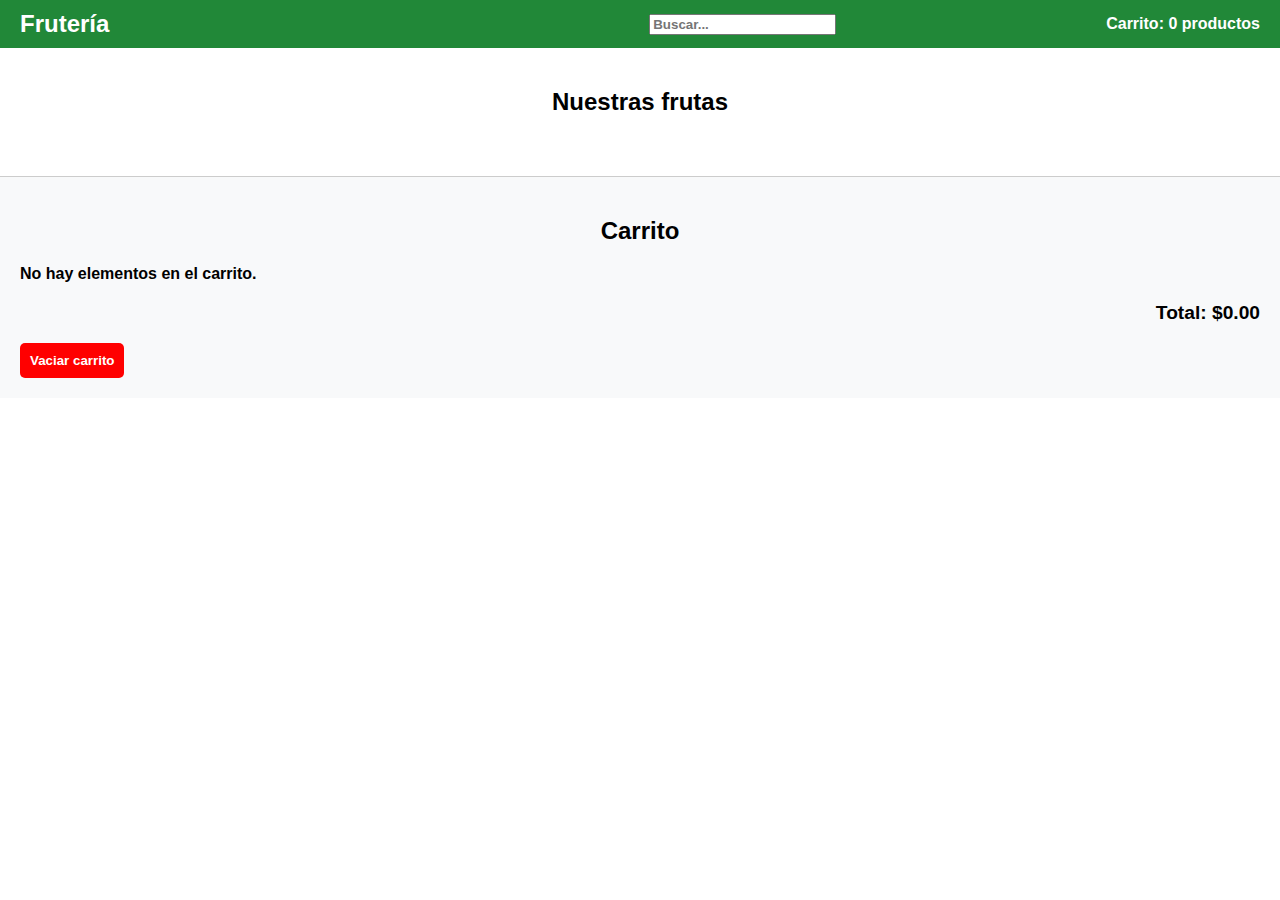
<file: index.html>
<!DOCTYPE html>
<html lang="es">
<head>
    <meta charset="UTF-8">
    <meta name="viewport" content="width=device-width, initial-scale=1.0">
    <title>Parcial I</title>
    <link rel="stylesheet" href="css/styles.css">

    <script defer src="js/main.js"></script>
</head>

<body>

    <!-- Header -->
    <header class="header">

        <a href="index.html">
            <div class="logo">Frutería</div>
        </a>
        
        <div class="nombre-alumno">
            
        </div>
        
        <input type="text" placeholder="Buscar..." class="barra-busqueda">
        
        <div class="carrito">
            <span>Carrito: <span id="contador-carrito">0</span> productos</span>
        </div>
    </header>

    
    <!-- Contenedor principal -->
    <main>
    <section class="seccion-productos">
        <h2>Nuestras frutas</h2>
        <div class="contenedor-productos">
            
        </div>
    </section>


    <!-- Seccion carrito -->
    <section class="seccion-carrito">
        <h2>Carrito</h2>
        
        <div id="items-carrito">
            <p>No hay elementos en el carrito.</p>
            <ul id="productos">
                
            </ul>
        </div>

        <div class="total-carrito">
            <p>Total: <span id="precio-total">$0.00</span></p>
        
        </div>
        <button class="boton-vaciar-carrito">Vaciar carrito</button>
    </section>

    </main>
</body>
</html>
</file>
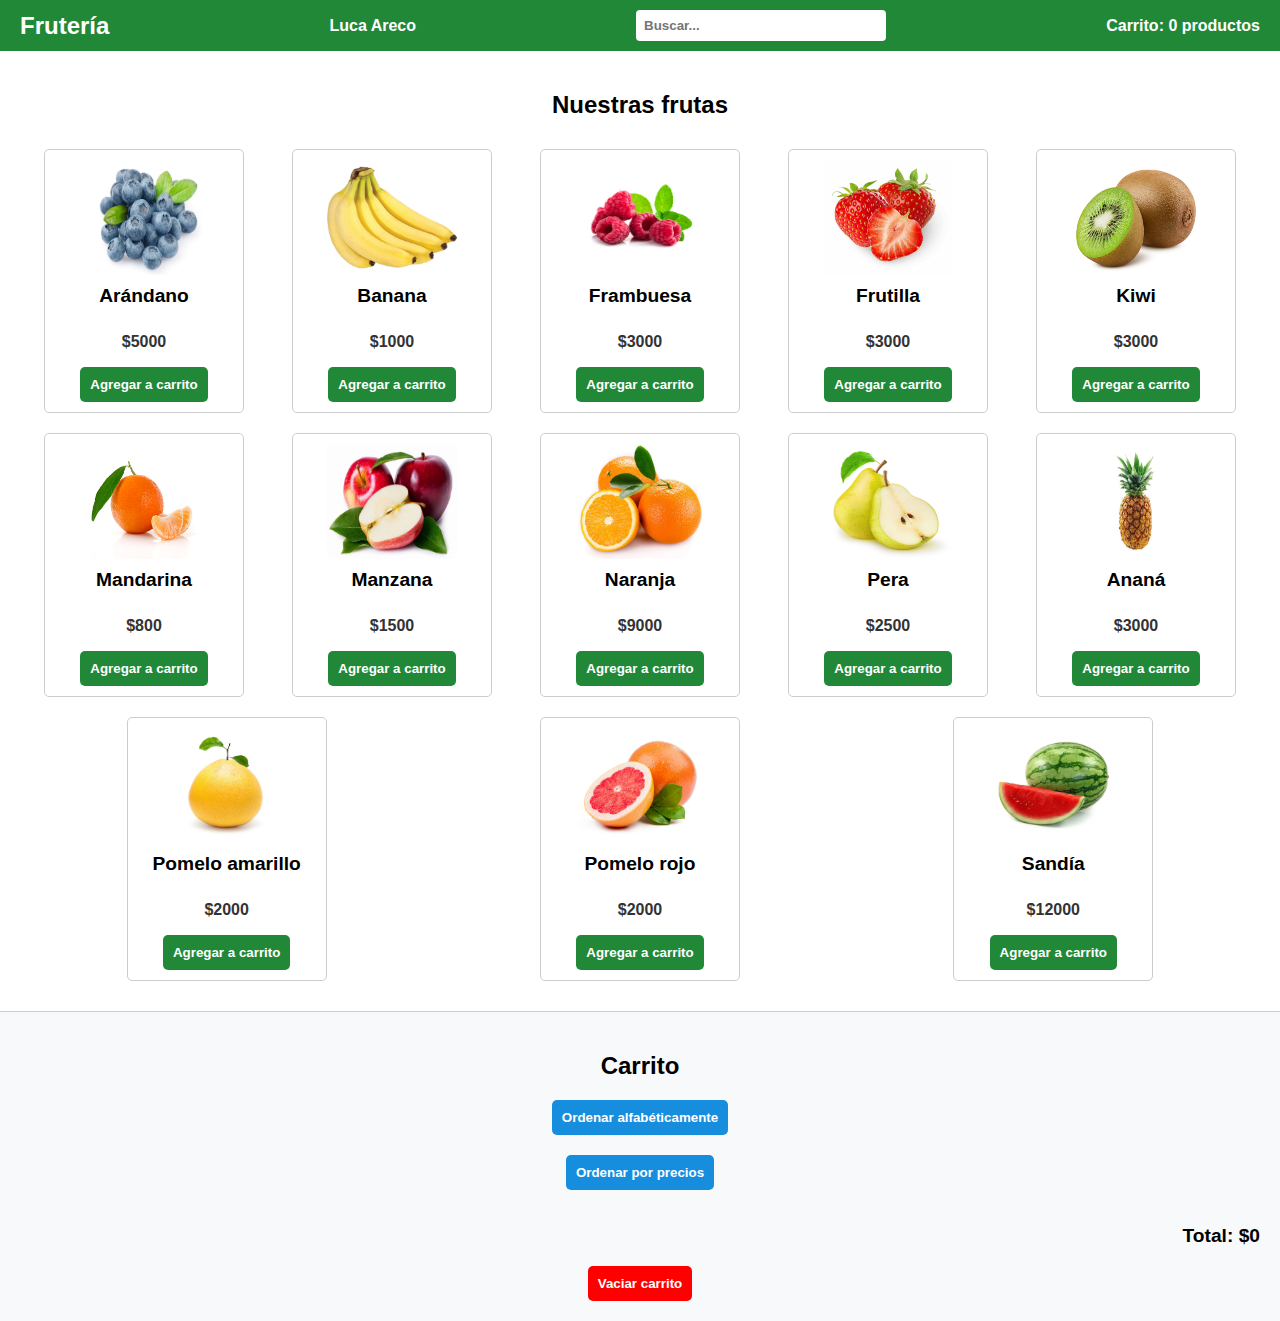
<file: pages/index.html>
<!DOCTYPE html>
<html lang="es">
<head>
    <meta charset="UTF-8">
    <meta name="viewport" content="width=device-width, initial-scale=1.0">
    <title>Parcial I</title>
    <link rel="stylesheet" href="../css/styles.css">

    <script defer src="../js/main.js"></script>
</head>

<body>

    <!-- Header -->
    <header class="header">
        <a href="index.html">
            <div class="logo">Frutería</div>
        </a>
        <div class="nombre-alumno">
            
        </div>
        <input type="text" placeholder="Buscar..." id="barra-busqueda">
        <div class="carrito">
            <span>Carrito: <span id="contador-carrito">0</span> productos</span>
        </div>
    </header>
    
    <!-- Contenedor principal -->
    <main>

        <!-- Seccion productos -->
        <section class="seccion-productos">
            <h2>Nuestras frutas</h2>
            <div class="contenedor-productos">
                
            </div>
        </section>

        <!-- Seccion carrito -->
        <section class="seccion-carrito">
            <h2>Carrito</h2>
            <div class="contenedor-botones">
                <button class="boton-ordenar-nombres">Ordenar alfabéticamente</button>
                <button class="boton-ordenar-precios">Ordenar por precios</button>
            </div>
            <div class="items-carrito">
                <p id="texto-items-carrito">No hay elementos en el carrito.</p>
                <ul id="lista-productos">
                    
                </ul>
            </div>
            <div class="total-carrito">
                <p>Total: $<span id="precio-total">0.00</span></p>
            </div>
            <div class="contenedor-botones">
                <button class="boton-vaciar-carrito">Vaciar carrito</button>
            </div>
        </section>
    </main>
</body>
</html>
</file>
<file: css/styles.css>
/* Estilos globales */
*
{
  box-sizing: border-box;
  font-weight: bold;
}

body 
{
  font-family: Arial, sans-serif;
  margin: 0;
  padding: 0;
  box-sizing: border-box;
}

h2 
{
  text-align: center;
  margin-top: 20px;
}

header 
{
  padding: 10px 20px;
  display: flex;
  justify-content: space-between;
  align-items: center;
  background-color: #218838;
}

header > a 
{
  text-decoration: none;
  color: white;
}

.logo 
{
  font-size: 1.5rem;
}

.logo > a 
{
  text-decoration: none;
  color: white;
}

#barra-busqueda 
{
  padding: 8px;
  border-radius: 4px;
  border: none;
  width: 250px;
}

nav
{
  color: white;
}

.carrito 
{
  font-size: 1rem;
  color: white;
}

li
{
  list-style: none;
}

/* Seccion productos */
.seccion-productos 
{
  padding: 20px;
}

.contenedor-productos
{
  display: flex;
  justify-content: space-around;
  flex-wrap: wrap;
  gap: 20px;
  padding: 10px;
}

.card-producto 
{
  background-color: white;
  border: 1px solid #ccc;
  border-radius: 5px;
  display: flex;
  flex-direction: column;
  width: 200px;
  align-items: center;
  padding: 10px;
}

.card-producto img 
{
  width: 130px;
  border-radius: 5px;
  height: 115px;
}

.card-producto h3 
{
  font-size: 1.2rem;
  margin: 10px 0;
}

.card-producto p 
{
  font-size: 1rem;
  color: #333;
}

.card-producto button
{
  background-color: #218838;
  color: white;
  padding: 10px;
  border-radius: 5px;
  border: none;
  cursor: pointer;
}

/* Seccion carrito */
.seccion-carrito 
{
  padding: 20px;
  background-color: #f8f9fa;
  border-top: 1px solid #ccc;
}

#lista-productos
{
  list-style-type: none;
  display: flex;
  justify-content: space-around;
  flex-wrap: wrap;
  padding-left: 0;
  margin-left: 0;
  gap: 20px;
}

.nombre-item, .info-carrito 
{
  font-size: 20px;
}

.hidden 
{
  display: none;
}

.visible 
{
  display: block;
}

.total-carrito 
{
  font-size: 1.2rem;
  text-align: right;
}

.card-producto .boton-eliminar
{
  color: white;
  background-color: red;
  padding: 10px;
  border: none;
  border-radius: 5px;
  cursor: pointer; 
}

.boton-vaciar-carrito
{
  color: white;
  background-color: red;
  padding: 10px;
  border: none;
  border-radius: 5px;
  cursor: pointer; 
}

.contenedor-botones
{
  display: flex;
  flex-direction: column;
  justify-content: space-around;
  align-items: center;
  gap: 20px;

}

.boton-ordenar-nombres, .boton-ordenar-precios
{
  color: white;
  background-color: rgb(23, 142, 221);
  padding: 10px;
  border: none;
  border-radius: 5px;
  cursor: pointer;
}

#texto-items-carrito
{
  text-align: center;
  margin-top: 50px;
  border: 1px solid #ccc;
  border-radius: 5px;
  padding: 20px;
}
</file>
